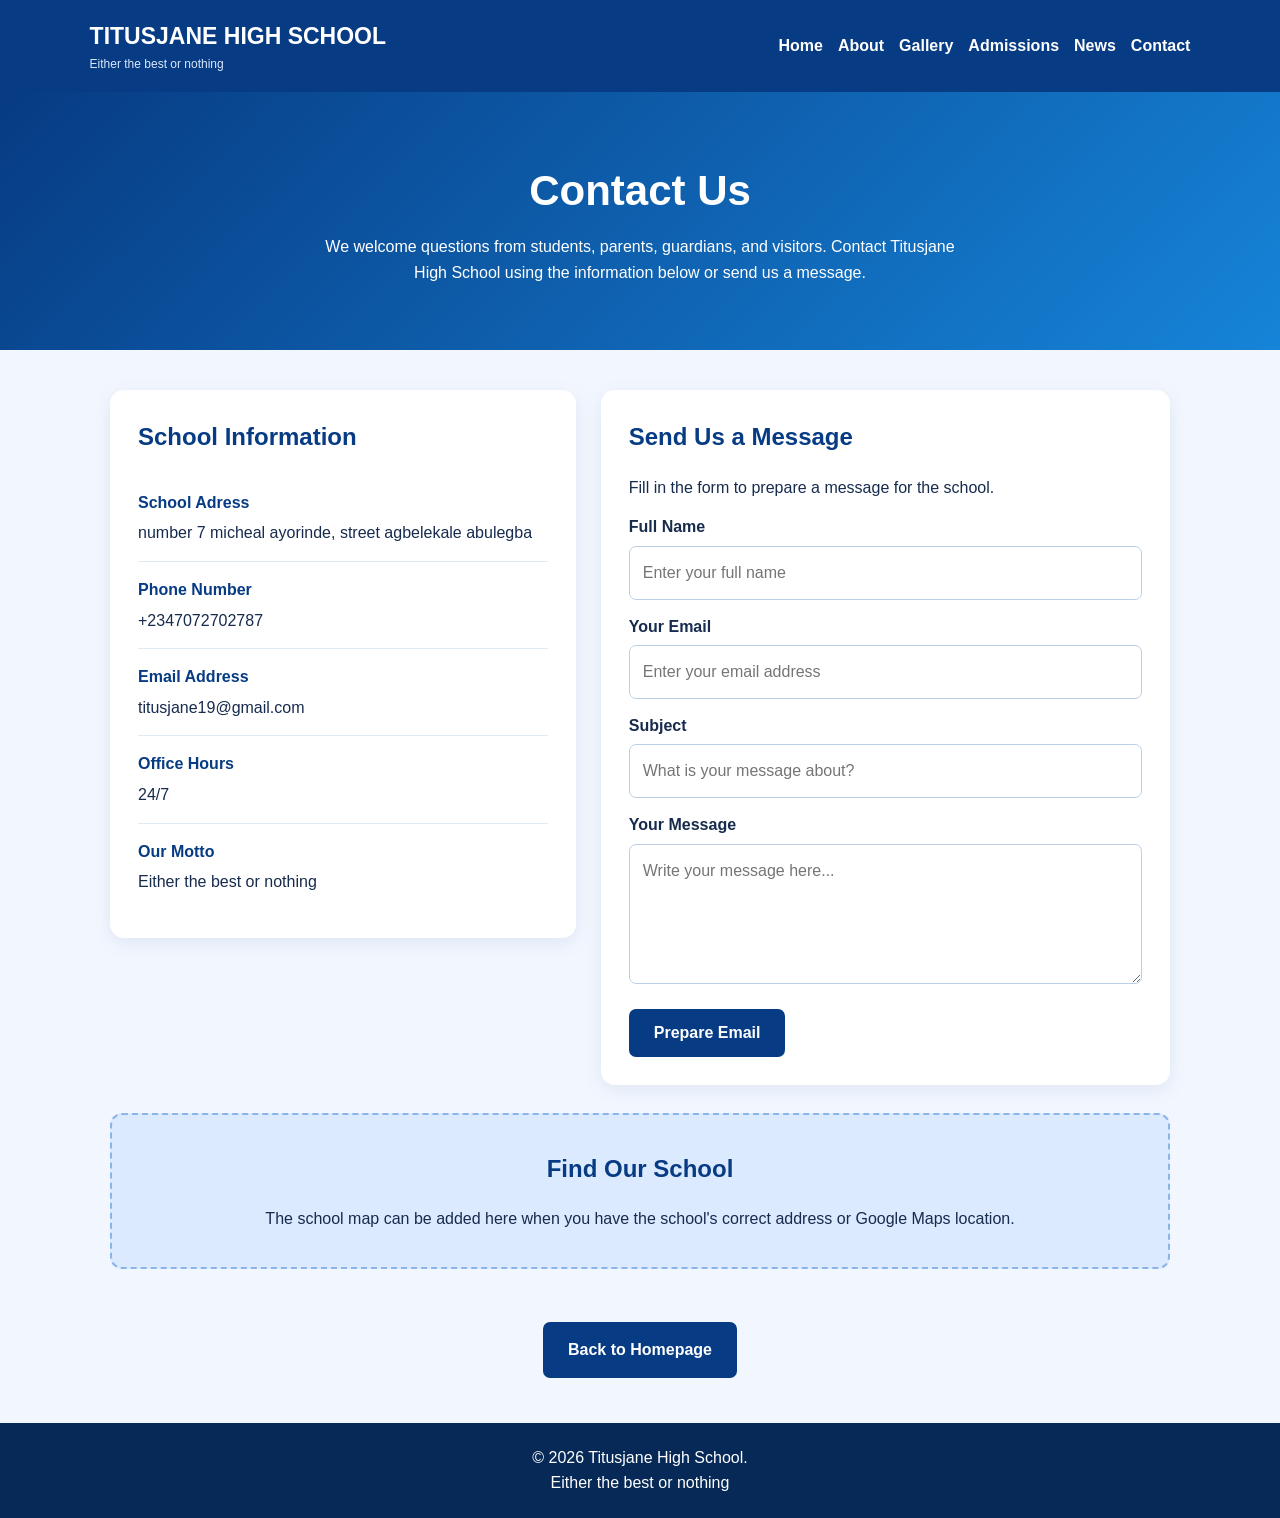
<file: contact.html>
<!DOCTYPE html>
<html lang="en">
<head>
  <meta charset="UTF-8">
  <meta name="viewport" content="width=device-width, initial-scale=1.0">
  <title>Contact Us | Titusjane High School</title>

  <style>
    * {
      box-sizing: border-box;
      margin: 0;
      padding: 0;
    }

    body {
      font-family: Arial, sans-serif;
      background: #f2f7ff;
      color: #172b4d;
      line-height: 1.6;
    }

    header {
      background: #073b83;
      color: white;
      padding: 18px 7%;
      display: flex;
      justify-content: space-between;
      align-items: center;
      flex-wrap: wrap;
      gap: 15px;
    }

    .school-name {
      font-size: 23px;
      font-weight: bold;
    }

    .motto {
      font-size: 12px;
      color: #d9e8ff;
    }

    nav {
      display: flex;
      flex-wrap: wrap;
      gap: 15px;
    }

    nav a {
      color: white;
      text-decoration: none;
      font-weight: bold;
    }

    nav a:hover {
      color: #8fc5ff;
    }

    .hero {
      text-align: center;
      padding: 65px 20px;
      color: white;
      background: linear-gradient(135deg, #073b83, #1684d8);
    }

    .hero h1 {
      font-size: 42px;
      margin-bottom: 10px;
    }

    .hero p {
      max-width: 650px;
      margin: auto;
    }

    .container {
      max-width: 1100px;
      margin: 40px auto;
      padding: 0 20px;
    }

    .contact-layout {
      display: grid;
      grid-template-columns: 0.9fr 1.1fr;
      gap: 25px;
      align-items: start;
    }

    .contact-card,
    .form-card {
      background: white;
      padding: 28px;
      border-radius: 14px;
      box-shadow: 0 5px 20px #0b367015;
    }

    h2 {
      color: #073b83;
      margin-bottom: 18px;
    }

    .contact-item {
      padding: 15px 0;
      border-bottom: 1px solid #e0e9f5;
      overflow-wrap: anywhere;
    }

    .contact-item:last-child {
      border-bottom: none;
    }

    .contact-item strong {
      display: block;
      color: #073b83;
      margin-bottom: 5px;
    }

    .contact-item a {
      color: #1265b5;
      text-decoration: none;
    }

    .contact-item a:hover {
      text-decoration: underline;
    }

    label {
      display: block;
      font-weight: bold;
      margin: 14px 0 6px;
    }

    input,
    textarea {
      width: 100%;
      padding: 13px;
      border: 1px solid #bdcfe5;
      border-radius: 7px;
      font: inherit;
      outline: none;
    }

    input:focus,
    textarea:focus {
      border-color: #1265b5;
      box-shadow: 0 0 0 3px #1265b51a;
    }

    textarea {
      min-height: 140px;
      resize: vertical;
    }

    .btn {
      display: inline-block;
      margin-top: 18px;
      padding: 13px 23px;
      border: 2px solid #073b83;
      border-radius: 7px;
      background: #073b83;
      color: white;
      font-weight: bold;
      font-size: 16px;
      cursor: pointer;
      text-decoration: none;
      transition: 0.25s;
    }

    .btn:hover {
      background: white;
      color: #073b83;
    }

    .map-placeholder {
      margin-top: 28px;
      background: #dceaff;
      border: 2px dashed #8bb4e8;
      border-radius: 12px;
      padding: 35px 20px;
      text-align: center;
    }

    .map-placeholder p {
      margin-top: 8px;
    }

    .back-home {
      text-align: center;
      margin: 35px 0;
    }

    footer {
      background: #062957;
      color: white;
      text-align: center;
      padding: 22px 15px;
      margin-top: 45px;
    }

    @media (max-width: 760px) {
      header {
        flex-direction: column;
        text-align: center;
      }

      nav {
        justify-content: center;
      }

      .contact-layout {
        grid-template-columns: 1fr;
      }

      .hero h1 {
        font-size: 32px;
      }
    }
  </style>
</head>

<body>
  <header>
    <div>
      <div class="school-name">TITUSJANE HIGH SCHOOL</div>
      <div class="motto">Either the best or nothing</div>
    </div>

    <nav>
      <a href="index.html">Home</a>
      <a href="index.html#about">About</a>
      <a href="gallery.html">Gallery</a>
      <a href="register.html">Admissions</a>
      <a href="announcements.html">News</a>
      <a href="contact.html">Contact</a>
    </nav>
  </header>

  <section class="hero">
    <h1>Contact Us</h1>
    <p>
      We welcome questions from students, parents, guardians,
      and visitors. Contact Titusjane High School using the
      information below or send us a message.
    </p>
  </section>

  <main class="container">
    <div class="contact-layout">

      <section class="contact-card">
        <h2>School Information</h2>

        <div class="contact-item">
          <strong>School Adress</strong>
          <p>number 7 micheal ayorinde, street agbelekale abulegba</p>
        </div>

        <div class="contact-item">
          <strong>Phone Number</strong>
          <p>+2347072702787</p>
        </div>

        <div class="contact-item">
          <strong>Email Address</strong>
          <p>titusjane19@gmail.com</p>
        </div>

        <div class="contact-item">
          <strong>Office Hours</strong>
          <p>24/7</p>
        </div>

        <div class="contact-item">
          <strong>Our Motto</strong>
          <p>Either the best or nothing</p>
        </div>
      </section>

      <section class="form-card">
        <h2>Send Us a Message</h2>
        <p>Fill in the form to prepare a message for the school.</p>

        <form id="contactForm">
          <label for="name">Full Name</label>
          <input
            type="text"
            id="name"
            name="name"
            placeholder="Enter your full name"
            required
          >

          <label for="email">Your Email</label>
          <input
            type="email"
            id="email"
            name="email"
            placeholder="Enter your email address"
            required
          >

          <label for="subject">Subject</label>
          <input
            type="text"
            id="subject"
            name="subject"
            placeholder="What is your message about?"
            required
          >

          <label for="message">Your Message</label>
          <textarea
            id="message"
            name="message"
            placeholder="Write your message here..."
            required
          ></textarea>

          <button type="submit" class="btn">Prepare Email</button>
          <p id="formStatus" role="status" aria-live="polite"></p>
        </form>
      </section>

    </div>

    <section class="map-placeholder">
      <h2>Find Our School</h2>
      <p>
        The school map can be added here when you have the
        school's correct address or Google Maps location.
      </p>
    </section>

    <div class="back-home">
      <a href="index.html" class="btn">Back to Homepage</a>
    </div>
  </main>

  <footer>
    <p>&copy; <span id="year"></span> Titusjane High School.</p>
    <p>Either the best or nothing</p>
  </footer>

  <script src="contact.js"></script>
</body>
</html>
</file>
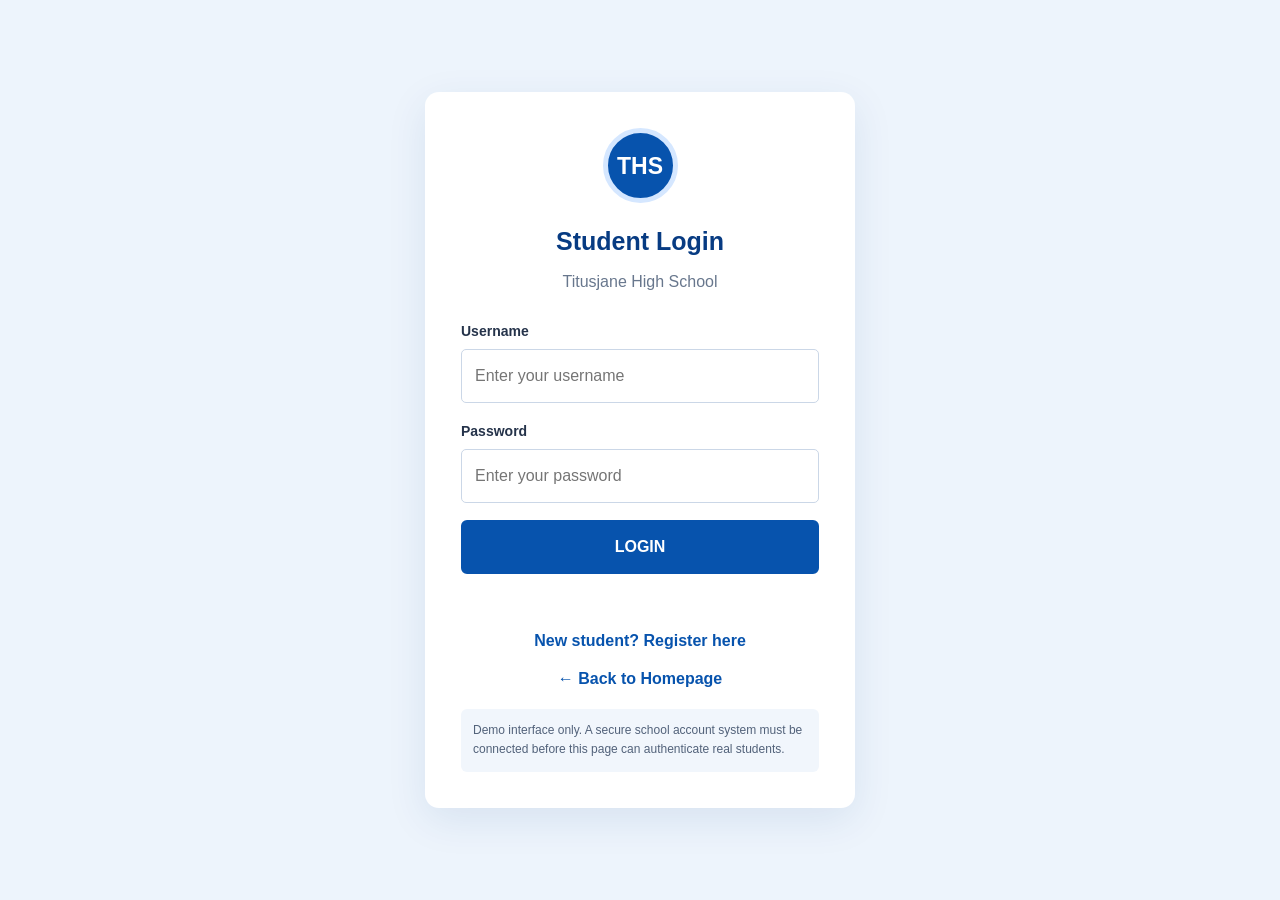
<file: login.html>
<!DOCTYPE html>
<html lang="en">
<head>
  <meta charset="UTF-8">
  <meta name="viewport" content="width=device-width, initial-scale=1.0">
  <title>Student Login | Titusjane High School</title>
  <link rel="stylesheet" href="style.css">
  <style>
    body {
      background: #edf4fc;
    }

    .login-page {
      min-height: 100vh;
      display: grid;
      place-items: center;
      padding: 24px;
    }

    .login-card {
      width: 100%;
      max-width: 430px;
      background: white;
      padding: 36px;
      border-radius: 14px;
      box-shadow: 0 12px 40px #073b8218;
    }

    .school-mark {
      width: 75px;
      height: 75px;
      margin: 0 auto 18px;
      border-radius: 50%;
      display: grid;
      place-items: center;
      background: #0753ad;
      color: white;
      font-size: 23px;
      font-weight: 900;
      border: 5px solid #d5e7ff;
    }

    .login-card h1 {
      text-align: center;
      color: #073b82;
      font-size: 25px;
    }

    .login-subtitle {
      text-align: center;
      color: #68778d;
      margin: 8px 0 25px;
    }

    .login-form {
      display: grid;
      gap: 17px;
    }

    .login-form label {
      display: block;
      margin-bottom: 7px;
      color: #25334a;
      font-weight: bold;
      font-size: 14px;
    }

    .login-form input {
      width: 100%;
      padding: 13px;
      border: 1px solid #cbd7e7;
      border-radius: 5px;
      font: inherit;
    }

    .login-form input:focus {
      outline: 2px solid #8cbcff;
      border-color: #0753ad;
    }

    .login-button {
      padding: 12px;
      border: 6px solid #0753ad;
      border-radius: 6px;
      background: #0753ad;
      color: white;
      font-size: 16px;
      font-weight: bold;
      cursor: pointer;
    }

    .login-button:hover {
      background: white;
      color: #0753ad;
    }

    .login-message {
      text-align: center;
      color: #b42318;
      overflow-wrap: anywhere;
    }

    .login-links {
      margin-top: 20px;
      text-align: center;
      display: grid;
      gap: 12px;
    }

    .login-links a {
      color: #0753ad;
      text-decoration: none;
      font-weight: bold;
    }

    .demo-note {
      margin-top: 18px;
      padding: 12px;
      background: #f1f6fc;
      border-radius: 6px;
      color: #52627a;
      font-size: 12px;
    }
  </style>
</head>
<body>
  <main class="login-page">
    <section class="login-card">
      <div class="school-mark" aria-hidden="true">THS</div>

      <h1>Student Login</h1>
      <p class="login-subtitle">Titusjane High School</p>

      <form id="loginForm" class="login-form">
        <div>
          <label for="username">Username</label>
          <input
            id="username"
            name="username"
            type="text"
            autocomplete="username"
            placeholder="Enter your username"
            required
          >
        </div>

        <div>
          <label for="password">Password</label>
          <input
            id="password"
            name="password"
            type="password"
            autocomplete="current-password"
            placeholder="Enter your password"
            required
          >
        </div>

        <button class="login-button" type="submit">LOGIN</button>
        <p id="loginMessage" class="login-message" aria-live="polite"></p>
        <p id="loginStatus" role="status" aria-live="polite"></p>

      </form>


      <div class="login-links">
        <a href="register.html">New student? Register here</a>
        <a href="index.html">← Back to Homepage</a>
      </div>

      <p class="demo-note">
        Demo interface only. A secure school account system must be connected
        before this page can authenticate real students.
      </p>
    </section>
  </main>

  <script src="login.js"></script>
</body>
</html>
</file>
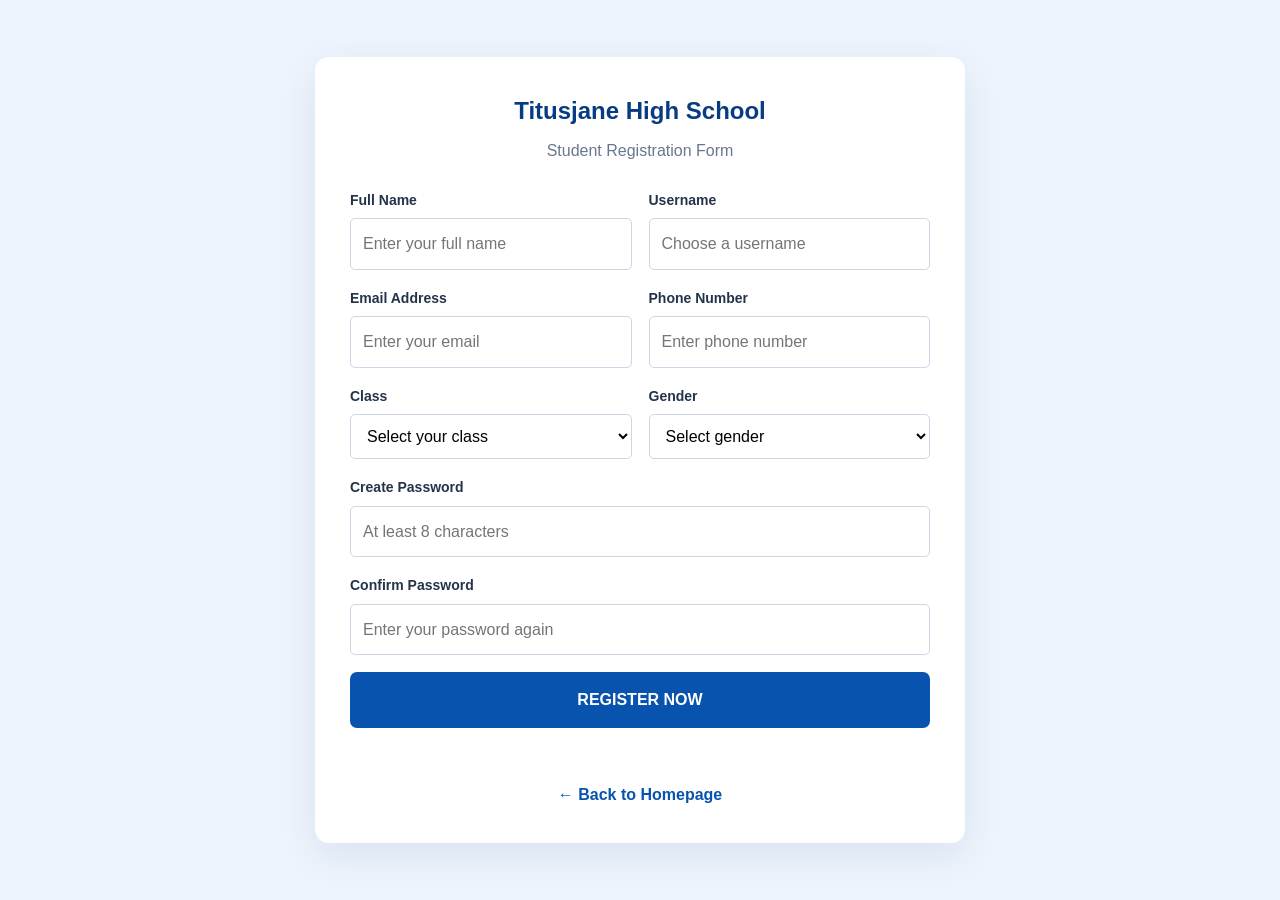
<file: register.html>
<!DOCTYPE html>
<html lang="en">
<head>
  <meta charset="UTF-8">
  <meta name="viewport" content="width=device-width, initial-scale=1.0">
  <title>Student Registration | Titusjane High School</title>
  <link rel="stylesheet" href="style.css">
  <style>
    body {
      background: #edf4fc;
    }

    .register-page {
      min-height: 100vh;
      padding: 45px 18px;
      display: flex;
      justify-content: center;
      align-items: center;
    }

    .register-card {
      width: 100%;
      max-width: 650px;
      padding: 35px;
      background: white;
      border-radius: 14px;
      box-shadow: 0 12px 40px #073b8218;
    }

    .register-card h1 {
      color: #073b82;
      text-align: center;
      margin-bottom: 8px;
    }

    .register-card .subtitle {
      text-align: center;
      color: #68778d;
      margin-bottom: 25px;
    }

    .register-form {
      display: grid;
      grid-template-columns: 1fr 1fr;
      gap: 17px;
    }

    .field {
      display: flex;
      flex-direction: column;
      gap: 7px;
    }

    .field.full,
    .register-submit,
    .register-message {
      grid-column: 1 / -1;
    }

    .field label {
      font-weight: bold;
      color: #25334a;
      font-size: 14px;
    }

    .field input,
    .field select {
      width: 100%;
      padding: 12px;
      border: 1px solid #cbd7e7;
      border-radius: 5px;
      font: inherit;
      background: white;
    }

    .field input:focus,
    .field select:focus {
      outline: 2px solid #8cbcff;
      border-color: #0753ad;
    }

    .register-submit {
      padding: 13px;
      border: 6px solid #0753ad;
      border-radius: 7px;
      background: #0753ad;
      color: white;
      font-weight: bold;
      font-size: 16px;
      cursor: pointer;
      transition: 0.25s;
    }

    .register-submit:hover {
      background: white;
      color: #0753ad;
    }

    .register-message {
      text-align: center;
      overflow-wrap: anywhere;
      color: #0753ad;
    }

    .back-home {
      display: block;
      text-align: center;
      margin-top: 20px;
      color: #0753ad;
      text-decoration: none;
      font-weight: bold;
    }

    @media (max-width: 520px) {
      .register-card {
        padding: 22px 17px;
      }

      .register-form {
        grid-template-columns: 1fr;
      }

      .field.full,
      .register-submit,
      .register-message {
        grid-column: 1;
      }
    }
  </style>
</head>
<body>

  <main class="register-page">
    <section class="register-card">
      <h1>Titusjane High School</h1>
      <p class="subtitle">Student Registration Form</p>

      <form id="registerForm" class="register-form">

        <div class="field">
          <label for="fullName">Full Name</label>
          <input id="fullName" name="fullName" type="text"
                 placeholder="Enter your full name" required>
        </div>

        <div class="field">
          <label for="username">Username</label>
          <input id="username" name="username" type="text"
                 placeholder="Choose a username" required>
        </div>

        <div class="field">
          <label for="email">Email Address</label>
          <input id="email" name="email" type="email"
                 placeholder="Enter your email" required>
        </div>

        <div class="field">
          <label for="phone">Phone Number</label>
          <input id="phone" name="phone" type="tel"
                 placeholder="Enter phone number" required>
        </div>

        <div class="field">
          <label for="className">Class</label>
          <select id="className" name="className" required>
            <option value="">Select your class</option>
            <option>JSS 1</option>
            <option>JSS 2</option>
            <option>JSS 3</option>
            <option>SS 1</option>
            <option>SS 2</option>
            <option>SS 3</option>
          </select>
        </div>

        <div class="field">
          <label for="gender">Gender</label>
          <select id="gender" name="gender" required>
            <option value="">Select gender</option>
            <option>Male</option>
            <option>Female</option>
            <option>Prefer not to say</option>
          </select>
        </div>

        <div class="field full">
          <label for="password">Create Password</label>
          <input id="password" name="password" type="password"
                 minlength="8" autocomplete="new-password"
                 placeholder="At least 8 characters" required>
        </div>

        <div class="field full">
          <label for="confirmPassword">Confirm Password</label>
          <input id="confirmPassword" name="confirmPassword"
                 type="password" minlength="8"
                 autocomplete="new-password"
                 placeholder="Enter your password again" required>
        </div>

        <button class="register-submit" type="submit">
          REGISTER NOW
        </button>

        <p id="registerMessage" class="register-message"
           aria-live="polite"></p> 
        <p id="loginStatus" role="status" aria-live="polite"></p>

      </form>


      <a class="back-home" href="index.html">
        ← Back to Homepage
      </a>
    </section>
  </main>

  <script src="register.js"></script>
</body>
</html>
</file>
<file: style.css>
* {
  box-sizing: border-box;
  margin: 0;
  padding: 0;
}

html {
  scroll-behavior: smooth;
}

body {
  font-family: Arial, Helvetica, sans-serif;
  color: #19304d;
  background: #ffffff;
  line-height: 1.6;
}

a {
  text-decoration: none;
}

.header {
  min-height: 85px;
  background: #073b83;
  color: white;
  padding: 14px 5%;
  display: flex;
  align-items: center;
  justify-content: space-between;
  gap: 20px;
  position: relative;
  z-index: 20;
}

.brand {
  display: flex;
  align-items: center;
  gap: 12px;
  color: white;
}

.school-logo {
  width: 52px;
  height: 52px;
  border: 3px solid white;
  border-radius: 50%;
  display: grid;
  place-items: center;
  font-weight: 900;
  font-size: 17px;
  flex-shrink: 0;
}

.brand h2 {
  font-size: 18px;
  line-height: 1.3;
}

.brand p {
  font-size: 12px;
  color: #d7e7ff;
}

#mainNav {
  display: flex;
  align-items: center;
  gap: 17px;
}

#mainNav a {
  color: white;
  font-size: 13px;
  font-weight: bold;
  transition: color 0.2s;
}

#mainNav a:hover {
  color: #9fcaff;
}

#mainNav .nav-register {
  background: white;
  color: #073b83;
  padding: 10px 15px;
  border-radius: 6px;
}

#mainNav .nav-register:hover {
  background: #dceaff;
}

.menu-toggle {
  display: none;
  background: transparent;
  color: white;
  border: 1px solid #ffffff70;
  border-radius: 6px;
  padding: 7px 12px;
  font-size: 24px;
  cursor: pointer;
}

.hero {
  min-height: 580px;
  position: relative;
  overflow: hidden;
  display: flex;
  align-items: center;
  color: white;
  background: #073b83;
}

.slides,
.slide,
.hero-overlay {
  position: absolute;
  inset: 0;
}

.slide {
  background-size: cover;
  background-position: center;
  opacity: 0;
  transition: opacity 1s ease;
}

.slide.active {
  opacity: 1;
}

.hero-overlay {
  background: linear-gradient(
    90deg,
    rgba(2, 24, 59, 0.88),
    rgba(3, 38, 86, 0.57),
    rgba(2, 24, 59, 0.18)
  );
  z-index: 1;
}

.hero-content {
  position: relative;
  z-index: 2;
  width: 100%;
  max-width: 850px;
  padding: 80px 8%;
}

.eyebrow {
  font-size: 12px;
  font-weight: 800;
  letter-spacing: 2px;
  margin-bottom: 12px;
}

.hero h1 {
  font-size: clamp(35px, 5vw, 60px);
  line-height: 1.12;
  margin-bottom: 20px;
}

.hero-description {
  max-width: 620px;
  font-size: 17px;
  color: #eef5ff;
}

.hero-buttons {
  display: flex;
  flex-wrap: wrap;
  gap: 14px;
  margin-top: 30px;
}

.btn {
  display: inline-block;
  padding: 13px 22px;
  border-radius: 6px;
  border: 2px solid transparent;
  font-weight: bold;
  transition: 0.25s;
}

.btn-primary {
  background: #ffffff;
  color: #073b83;
}

.btn-primary:hover {
  background: #cfe3ff;
  transform: translateY(-2px);
}

.btn-outline {
  border-color: white;
  color: white;
}

.btn-outline:hover {
  background: white;
  color: #073b83;
}

.slide-arrow {
  position: absolute;
  z-index: 3;
  top: 50%;
  transform: translateY(-50%);
  width: 43px;
  height: 43px;
  border: 1px solid #ffffff90;
  border-radius: 50%;
  background: #052c5d8c;
  color: white;
  cursor: pointer;
  font-size: 17px;
}

.slide-arrow:hover {
  background: #ffffff;
  color: #073b83;
}

.slide-arrow.prev {
  left: 20px;
}

.slide-arrow.next {
  right: 20px;
}

.slide-dots {
  display: flex;
  gap: 10px;
  margin-top: 35px;
}

.dot {
  width: 12px;
  height: 12px;
  border: none;
  border-radius: 50%;
  background: #ffffff80;
  cursor: pointer;
}

.dot.active {
  background: white;
  transform: scale(1.2);
}

.section {
  padding: 75px 7%;
}

.section-heading {
  max-width: 700px;
  text-align: center;
  margin: 0 auto 38px;
}

.section-heading h2 {
  color: #073b83;
  font-size: clamp(26px, 3vw, 36px);
  margin-bottom: 12px;
}

.section-heading > p:last-child {
  color: #66758a;
}

.blue-text {
  color: #1476c9;
}

.feature-grid {
  display: grid;
  grid-template-columns: repeat(3, minmax(0, 1fr));
  gap: 23px;
  max-width: 1150px;
  margin: auto;
}

.feature-card {
  padding: 28px 23px;
  border: 1px solid #e1eaf5;
  border-radius: 12px;
  background: white;
  box-shadow: 0 7px 25px #0b36700b;
  transition: transform 0.25s, box-shadow 0.25s;
}

.feature-card:hover {
  transform: translateY(-5px);
  box-shadow: 0 12px 30px #0b367019;
}

.feature-icon {
  font-size: 35px;
  margin-bottom: 12px;
}

.feature-card h3 {
  color: #073b83;
  margin-bottom: 9px;
}

.feature-card p {
  color: #68788c;
  margin-bottom: 12px;
}

.text-link {
  color: #1265b5;
  font-weight: bold;
}

.academics {
  background: #f2f7ff;
}

.admission-banner {
  padding: 48px 8%;
  background: linear-gradient(120deg, #073b83, #1379c9);
  color: white;
  display: flex;
  align-items: center;
  justify-content: space-between;
  gap: 25px;
  flex-wrap: wrap;
}

.admission-banner h2 {
  font-size: clamp(24px, 3vw, 35px);
  margin-bottom: 10px;
}

.admission-banner p {
  color: #e0edff;
}

.btn-light {
  background: white;
  color: #073b83;
  white-space: nowrap;
}

.btn-light:hover {
  background: #dceaff;
  transform: translateY(-2px);
}

.quick-link-grid {
  max-width: 1050px;
  margin: auto;
  display: grid;
  grid-template-columns: repeat(2, minmax(0, 1fr));
  gap: 13px;
}

.quick-link-grid a {
  padding: 17px 20px;
  border: 1px solid #dce7f5;
  border-radius: 8px;
  color: #073b83;
  font-weight: bold;
  display: flex;
  justify-content: space-between;
  gap: 10px;
  transition: 0.2s;
}

.quick-link-grid a:hover {
  background: #073b83;
  color: white;
  border-color: #073b83;
}

.footer {
  background: #062957;
  color: white;
  text-align: center;
  padding: 28px 15px;
}

.footer p {
  font-size: 13px;
  color: #d4e4fa;
  margin-top: 5px;
}

@media (max-width: 1050px) {
  .header {
    flex-wrap: wrap;
  }

  .menu-toggle {
    display: block;
  }

  #mainNav {
    display: none;
    flex-direction: column;
    align-items: stretch;
    width: 100%;
    padding: 15px 0;
  }

  #mainNav.open {
    display: flex;
  }

  #mainNav a {
    padding: 8px;
  }

  .feature-grid {
    grid-template-columns: repeat(2, minmax(0, 1fr));
  }
}

@media (max-width: 600px) {
  .brand h2 {
    font-size: 15px;
  }

  .hero {
    min-height: 570px;
  }

  .hero-content {
    padding: 65px 8%;
  }

  .hero-description {
    font-size: 15px;
  }

  .slide-arrow {
    width: 35px;
    height: 35px;
  }

  .slide-arrow.prev {
    left: 8px;
  }

  .slide-arrow.next {
    right: 8px;
  }

  .feature-grid,
  .quick-link-grid {
    grid-template-columns: 1fr;
  }

  .section {
    padding: 55px 6%;
  }

  .admission-banner {
    padding: 38px 7%;
  }
}

.school-footer {
  background: #062957;
  color: white;
  text-align: center;
  padding: 30px 15px;
  margin-top: 40px;
}

.school-footer h3 {
  margin-bottom: 6px;
}

.school-footer p {
  color: #d4e4fa;
  font-size: 13px;
  margin-top: 10px;
}

.school-footer nav {
  display: flex;
  flex-wrap: wrap;
  justify-content: center;
  gap: 18px;
  margin-top: 15px;
}

.school-footer nav a {
  color: white;
  text-decoration: none;
}

.school-footer nav a:hover {
  color: #91c5ff;
}

/* Fix homepage header and navigation */
.site-header {
  width: 100%;
  min-height: 85px;
  padding: 12px 5%;
  display: flex;
  align-items: center;
  justify-content: space-between;
  gap: 20px;
  flex-wrap: wrap;
  box-sizing: border-box;
  background: #ffffff;
  position: relative;
  z-index: 1000;
}

.school-brand {
  display: inline-flex;
  align-items: center;
  gap: 10px;
  text-decoration: none;
  color: #0b2f6b;
  font-size: 20px;
  font-weight: bold;
  flex-shrink: 0;
}

.school-brand img {
  width: 48px;
  height: 48px;
  object-fit: contain;
}

.main-nav {
  display: flex;
  align-items: center;
  justify-content: center;
  gap: 20px;
  flex-wrap: wrap;
}

.main-nav a {
  display: inline-block;
  color: #17365d;
  text-decoration: none;
  font-weight: 600;
  font-size: 15px;
  padding: 10px 0;
  visibility: visible;
  opacity: 1;
}

.main-nav a:hover {
  color: #087bdb;
}

.apply-btn {
  display: inline-block;
  background: #075bc5;
  color: white;
  text-decoration: none;
  padding: 12px 18px;
  border-radius: 6px;
  font-weight: bold;
  white-space: nowrap;
}

@media (max-width: 900px) {
  .site-header {
    justify-content: center;
  }

  .main-nav {
    width: 100%;
    gap: 16px;
  }
}

@media (max-width: 480px) {
  .school-brand {
    font-size: 17px;
  }

  .main-nav {
    gap: 12px;
  }

  .main-nav a {
    font-size: 13px;
  }
}
</file>
